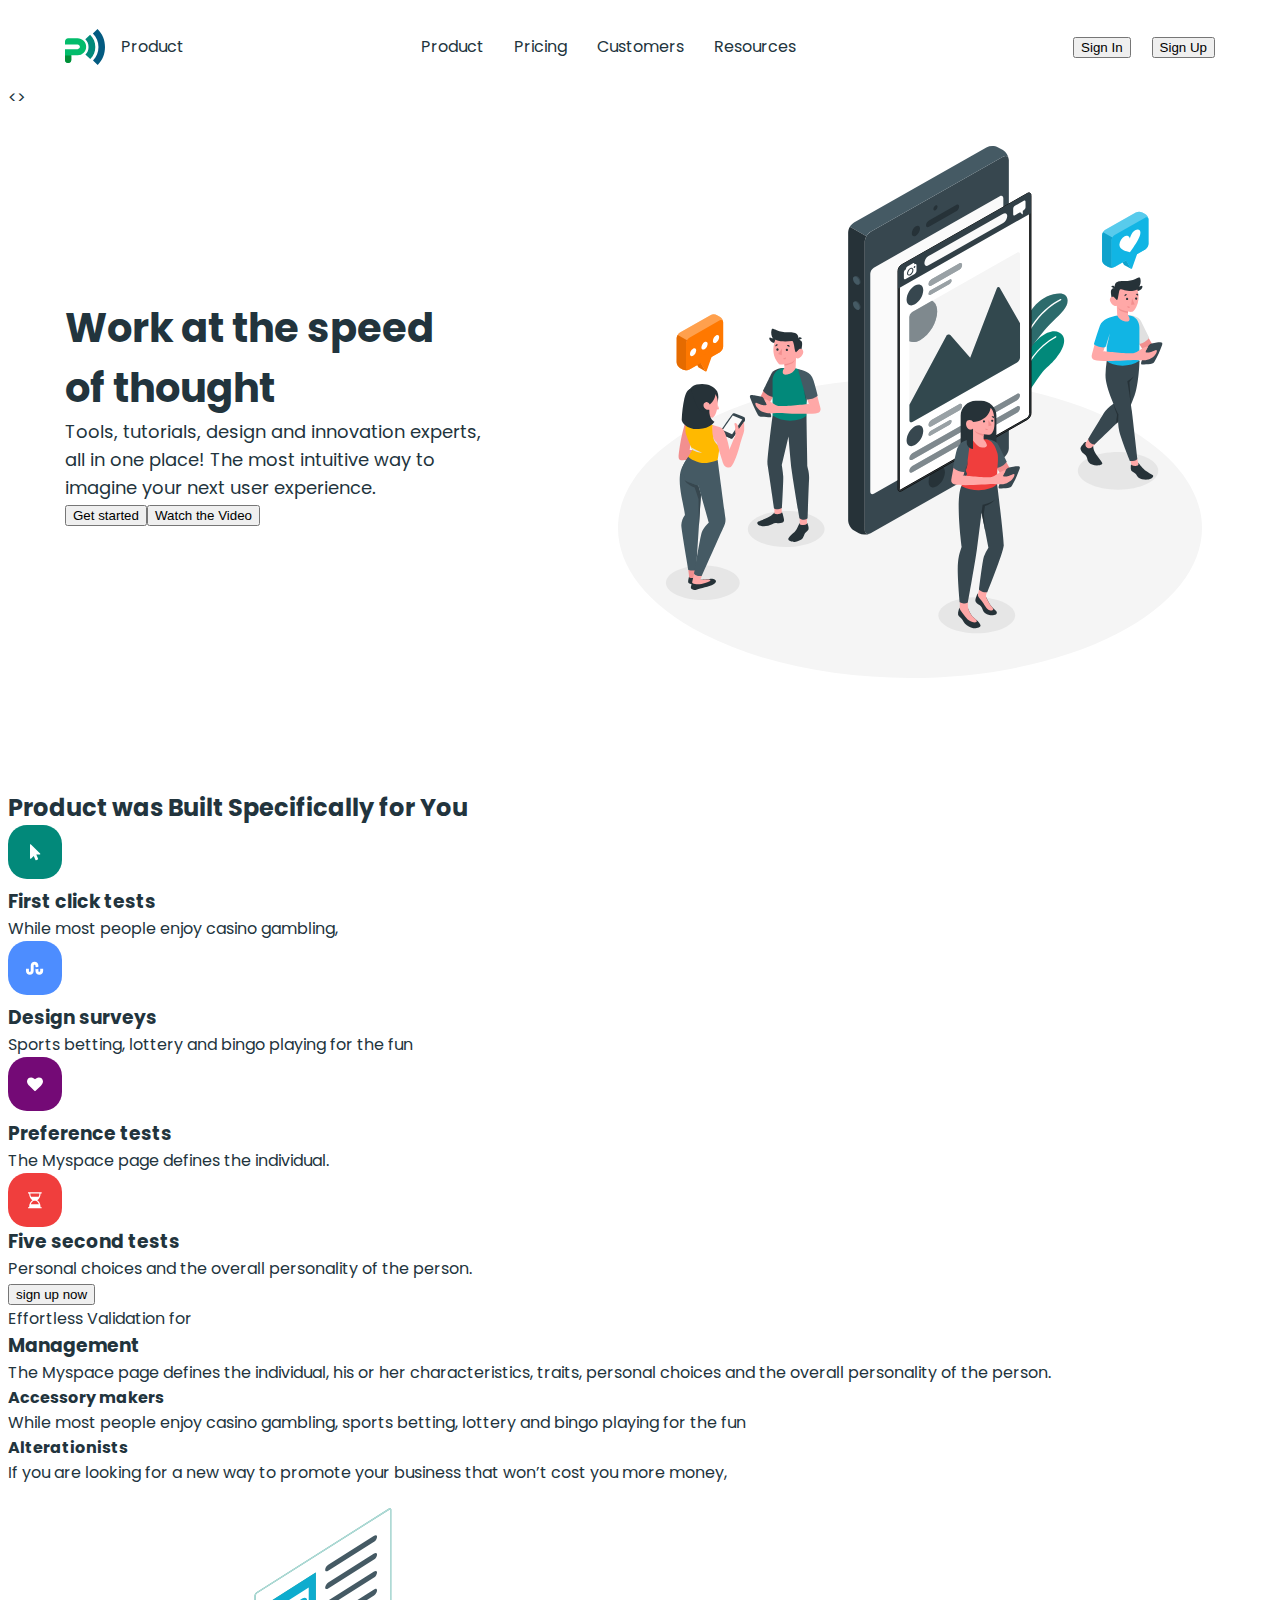
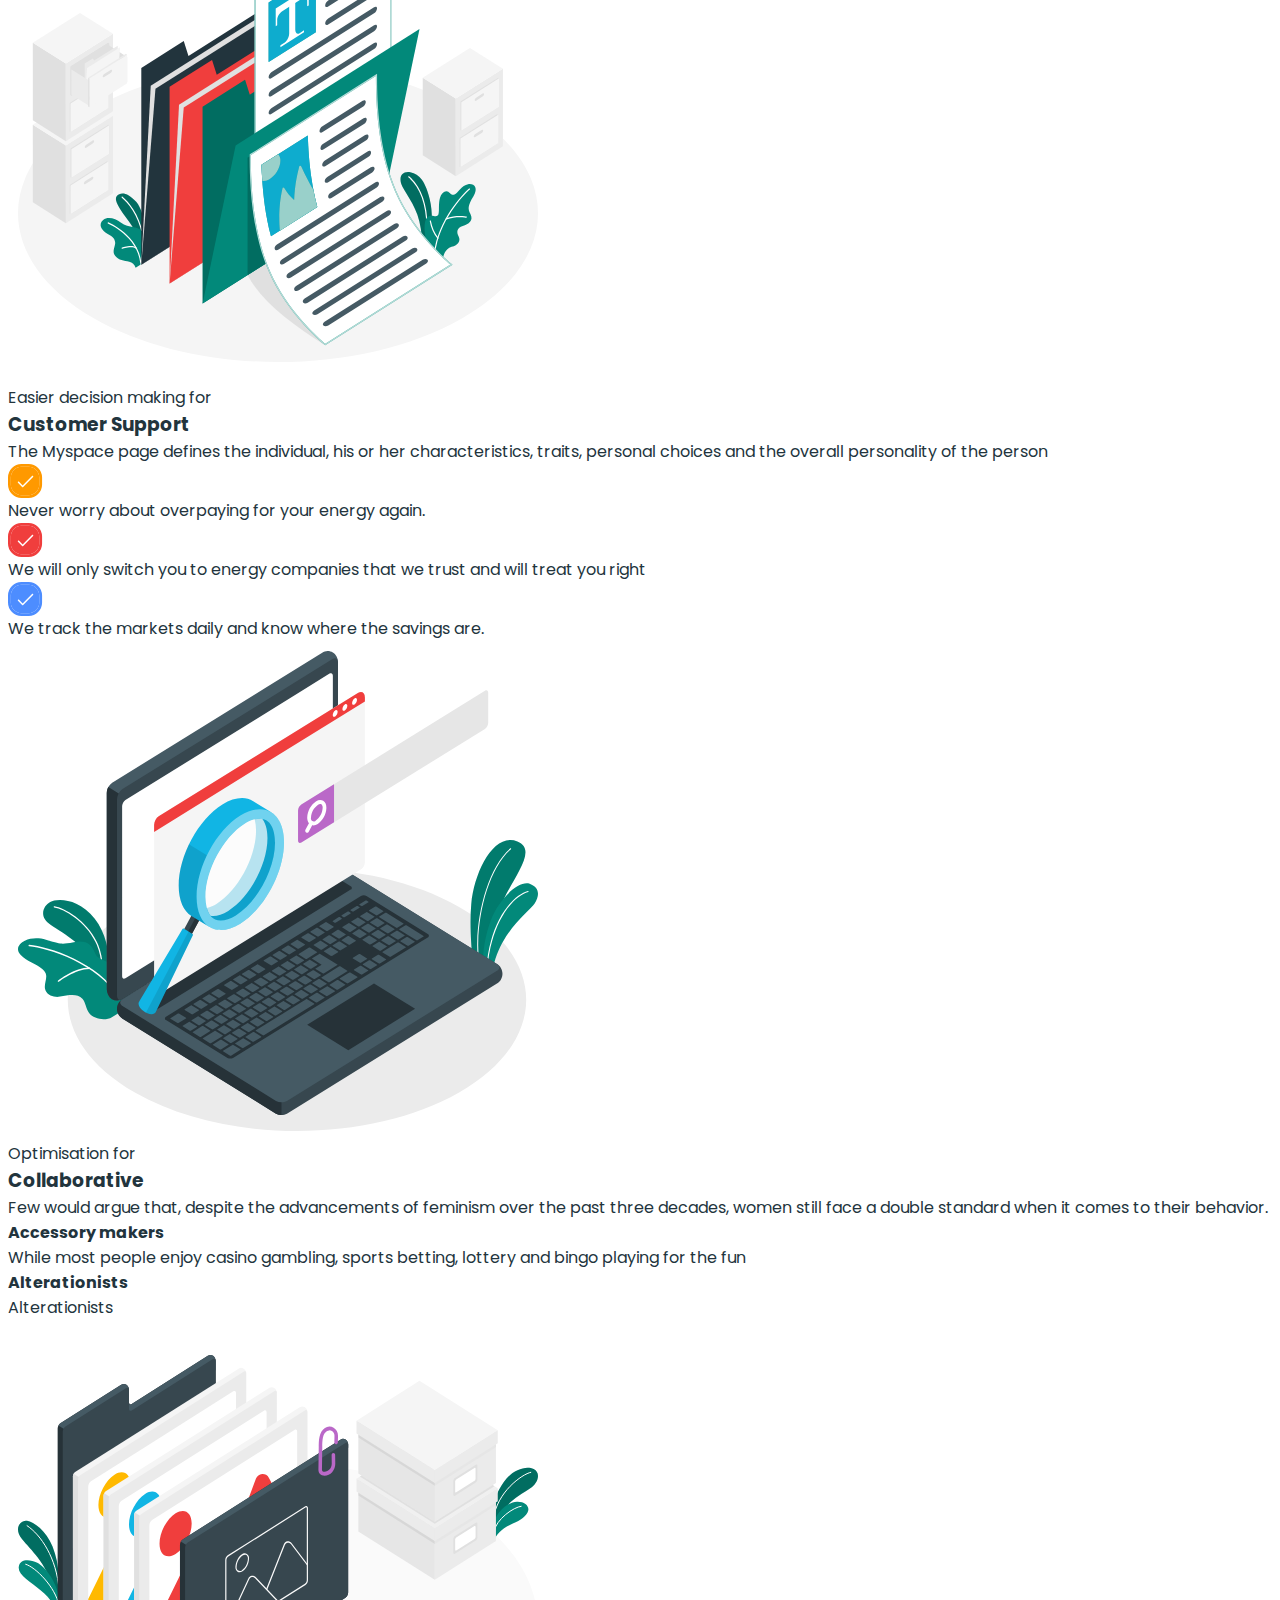
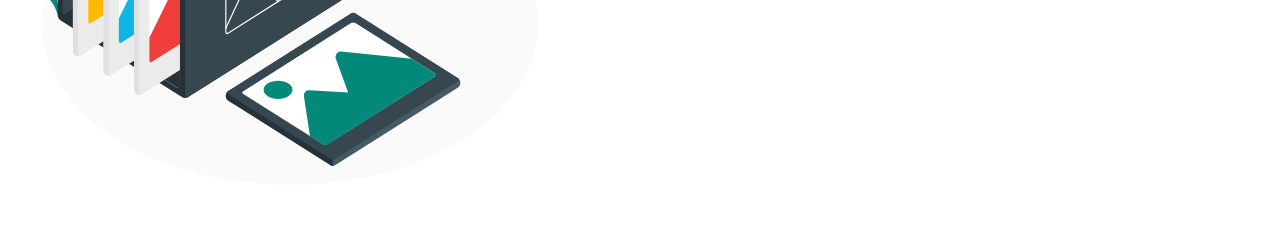
<file: index.html>
<!DOCTYPE html>
<html lang="en">
<head>
    <meta charset="UTF-8">
    <meta name="viewport" content="width=device-width, initial-scale=1.0">
    <title>Business promotion</title>
    <link rel="stylesheet" href="https://cdnjs.cloudflare.com/ajax/libs/modern-normalize/3.0.1/modern-normalize.min.css"
        integrity="sha512-q6WgHqiHlKyOqslT/lgBgodhd03Wp4BEqKeW6nNtlOY4quzyG3VoQKFrieaCeSnuVseNKRGpGeDU3qPmabCANg=="
        crossorigin="anonymous" referrerpolicy="no-referrer" />
    <link rel="preconnect" href="https://fonts.googleapis.com">
    <link rel="preconnect" href="https://fonts.gstatic.com" crossorigin>
    <link
        href="https://fonts.googleapis.com/css2?family=Inter:opsz,wght@500;700&family=Montserrat:wght@400;600;700&family=Poppins:wght@400;500;600;700;800&family=Roboto:wght@400;500;700;900&display=swap"
        rel="stylesheet">
    <link rel="stylesheet" href="./css/styles.css">
</head>
<body>
    <header class="header">
        <div class="container header-container">
        <a href="./index.html" class="header-logo">
           <img src="./images/logo.svg"
           width="40"
           height="36">
           Product
        </a>

        <nav class="header-nav">
            <ul class="header-nav-list">
                <li><a class="header-nav-link" href="./index.html">Product</a></li>
                <li><a class="header-nav-link" href="./pricing.html">Pricing</a></li>
                <li><a class="header-nav-link" href="./customer.html">Customers</a></li>
                <li><a class="header-nav-link" href="">Resources</a></li>
    

            </ul>
        </nav>
        <ul class="header-btn-list">
            <li><button class="header-btn" type="button">Sign In</button></li>
            <li><button class="header-btn" type="button">Sign Up</button></li>
        </ul>
        </div>


    </header>


    <>

        <!--HERO SECTION-->
        <section class="hero">
            <div class="container hero-container">
                <div>
            <h1 class="hero-title">Work at the speed of thought</h1>
            <p class="hero-text">Tools, tutorials, design and innovation experts, all in one place! The most intuitive way to imagine your next user
            experience.
        </p>
        <ul class="hero-list">
            <li><button class="hero-start-btn" type="button">Get started</button></li>
            <li><button class="hero-video-btn" type="button">Watch the Video</button></li>
        </ul>
        </div>
        <img src="./images/hero-img.svg" alt="hero-img" width="610" height="555">
        </div>
        </section>
        <!-- Product was Built -->
        <section class="product">
            <div class="container-product">
                <h2 class="product-title">Product was Built Specifically for You</h2>
             <ul class="product-list">
                <li class="product-item">
                    <img src="./images/icon-1.svg" alt="icon-1" width="54" height="54">
                    <h3>First click tests</h3>
                    <p>While most people enjoy casino gambling,</p>
                </li>
                <li class="product-item">
                    <img src="./images/icon-2.svg" alt="icon-2" width="54" height="54">
                    <h3>Design surveys</h3>
                    <p>Sports betting, lottery and bingo playing for the fun</p>
                </li>
                <li class="product-item">
                    <img src="./images/icon-3.svg" alt="icon-3" width="54" height="54">
                    <h3>Preference tests</h3>
                    <p>The Myspace page defines the individual.</p>
                </li>
                <li class="product-item">
                    <img src="./images/icon-4.svg" alt="icon-4 " width="54" height="54">
                    <h3>Five second tests</h3>
                    <p>Personal choices and the overall personality of the person.</p>
                </li>
            </ul>
                        <button class="btn-sing-up" type="button">sign up now</button>
            </div>

        </section>
        <!-- end Product was Built -->

        <!--Management SECTION-->

        <section>
            <h2 hidden>info</h2>
            <ul>
                <li>
                    <p>Effortless Validation for</p>
                    <h3>Management</h3>
                    <p>The Myspace page defines the individual, his or her characteristics, traits, personal choices and the overall
                    personality of the person.</p>
                    <ul>
                        <li>
                            <h4>Accessory makers</h4>
                            <p>While most people enjoy casino gambling, sports betting, lottery and bingo playing for the fun</p>
                        </li>
                        <li>   
                            <h4>Alterationists</h4>
                            <p>If you are looking for a new way to promote your business that won’t cost you more money,</p>
                        </li>
                    </ul>
                    <img src="./images/management-img.svg" alt="papers" width="540" height="500"
                </li>
                <li>
                   
                    <p>Easier decision making for</p>
                    <h3>Customer Support</h3>
                    <p>The Myspace page defines the individual, his or her characteristics, traits, personal choices and the overall
                    personality of the person</p>
                    
                    <ul>
                        <li>
                            <img src="./images/icon.svg" alt="icon" width="35" height="35">
                            <p>Never worry about overpaying for your energy again.</p>
                        </li>
                        <li>
                            <img src="./images/icon-red.svg" alt="icon-red" width="35" height="35">
                            <p>We will only switch you to energy companies that we trust and will treat you right</p>
                        </li>
                        <li>
                            <img src="./images/icon-blue.svg" alt="icon-blue" width="35" height="35">
                            <p>We track the markets daily and know where the savings are.</p>
                         </li>                                                   
                    </ul>
                    <img src="./images/support-img.svg" alt="laptop" width="540" height="500">
                </li>
                <li>
                    <p>Optimisation for</p>
                    <h3>Collaborative</h3>
                    <p>Few would argue that, despite the advancements of feminism over the past three decades, women still face a double
                    standard when it comes to their behavior.</p>
                    <ul>
                        <li>
                            <h4>Accessory makers</h4>
                            <p>While most people enjoy casino gambling, sports betting, lottery and bingo playing for the fun</p>
                        </li>
                        <li>
                            <h4>Alterationists</h4>
                            <p>Alterationists</p>
                        </li>
                    </ul>
                    <img src="./images/collaboration-img.svg" alt="collaboration-img" width="540" height="500">               
                </li>
            </ul>
        </section>


        
   



    
    </main>




    <footer></footer>
    
</body>
</html>
</file>
<file: css/styles.css>
:root {
    --main-color: #22343d;
    --main-font: "Poppins", sans-serif;
    --main-bg-color: #fff;
}

body {
    font-family: var(--main-font);
    color: var(--main-color);
    background-color: var(--main-bg-color);
}

h1,
h2,
h3,
h4,
h5,
h6,
p {
    margin: 0;
}

ul,
ol {
    margin: 0;
    list-style: none;
    padding-left: 0;
}

a {
    text-decoration: none;
    color: currentColor;
}

img {
    display: block;
    max-width: 100%;
    height: auto;
}

button {
    cursor: pointer;
}

.container {
    width: 1150px;
    padding: 0 20px;
    margin: 0 auto;
}

/* HEADER  */

.header {}

.header-container {
    display: flex;
    align-items: center;
}

.header-logo {
    display: flex;
    align-items: center;
    gap: 16px;
    margin-right: 237px;
}

.header-nav {
    margin-right: auto;
}

.header-nav-list {
    display: flex;
    gap: 30px;
}

.header-nav-link {
    display: block;
    padding: 26px 0;
}

.header-btn-list {
    display: flex;
    gap: 21px;
}

.header-btn {}

/* HERO  */
.hero {
    padding-top: 25px;
    padding-bottom: 100px;
}

.hero-container {
    display: flex;
    align-items: center;
    justify-content: space-between;
}

.hero-title {
    font-size: 40px;
    line-height: 1.5;
    max-width: 392px;
}

.hero-text {
    font-size: 18px;
    line-height: 1.55;
    max-width: 426px;
}

.hero-list {
    display: flex;
}

.hero-start-btn {}

.hero-video-btn {}
</file>
